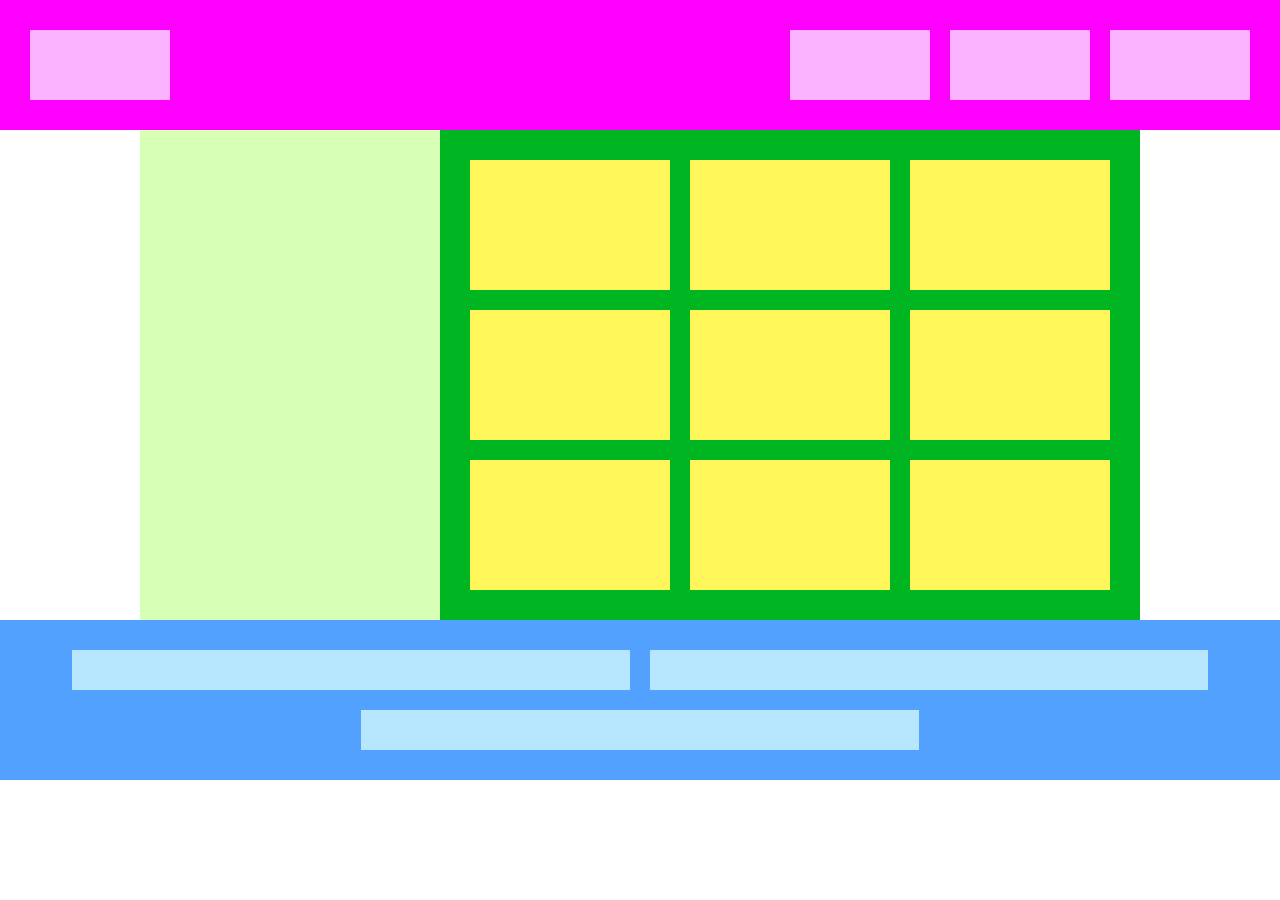
<file: Flexbox/index.html>
<!DOCTYPE HTML>
<html lang="ja">
    <head>
    <meta charset="UTF-8" />
    <title>Flexbox</title>
    <link rel="stylesheet" href="style.css"/>
    
  </head>
   <body>
       <header>
            <div class="hd-box"></div>
            <div class="hd-box"></div>
            <div class="hd-box"></div>
            <div class="hd-box"></div>
       </header>
      
       <main>
           <div class="left-box"></div>
           <div class="right-box">
               
               <div class="item"></div>
                <div class="item"></div>
                 <div class="item"></div>
                  <div class="item"></div>
                   <div class="item"></div>
                    <div class="item"></div>
                     <div class="item"></div>
                      <div class="item"></div>
                       <div class="item"></div>
               
           </div>
          
       </main>
       <footer>
           <div class="v-item"></div>
            <div class="v-item"></div>
             <div class="v-item"></div>
       </footer>
  </body> 
</html>
</file>
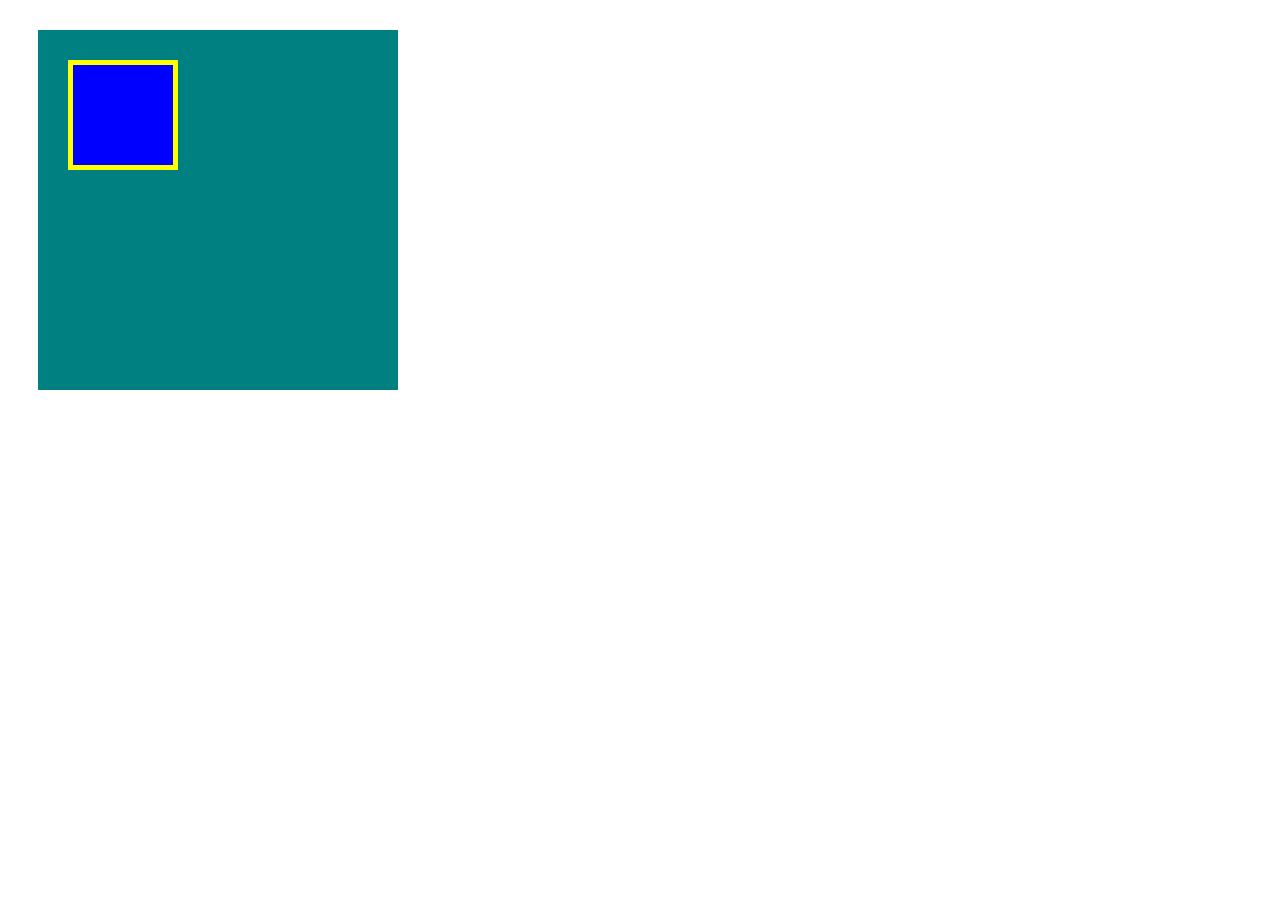
<file: box_chapter3/box.html>
<!DOCTYPE html>
<!DOCTYPE html>
<html lang="ja">
    <head>
        <meta content="UTF-8" />
        <!-- cssファイルの読み込み -->
            <link rel="stylesheet" href="box.css"  />
            <title>BOX</title>
            
    </head>
    
    <body>
        <!-- box用のdiv -->
        <div class="box1">
        <div class="box2"></div>
        </div>
        
    </body>
</html>
</file>
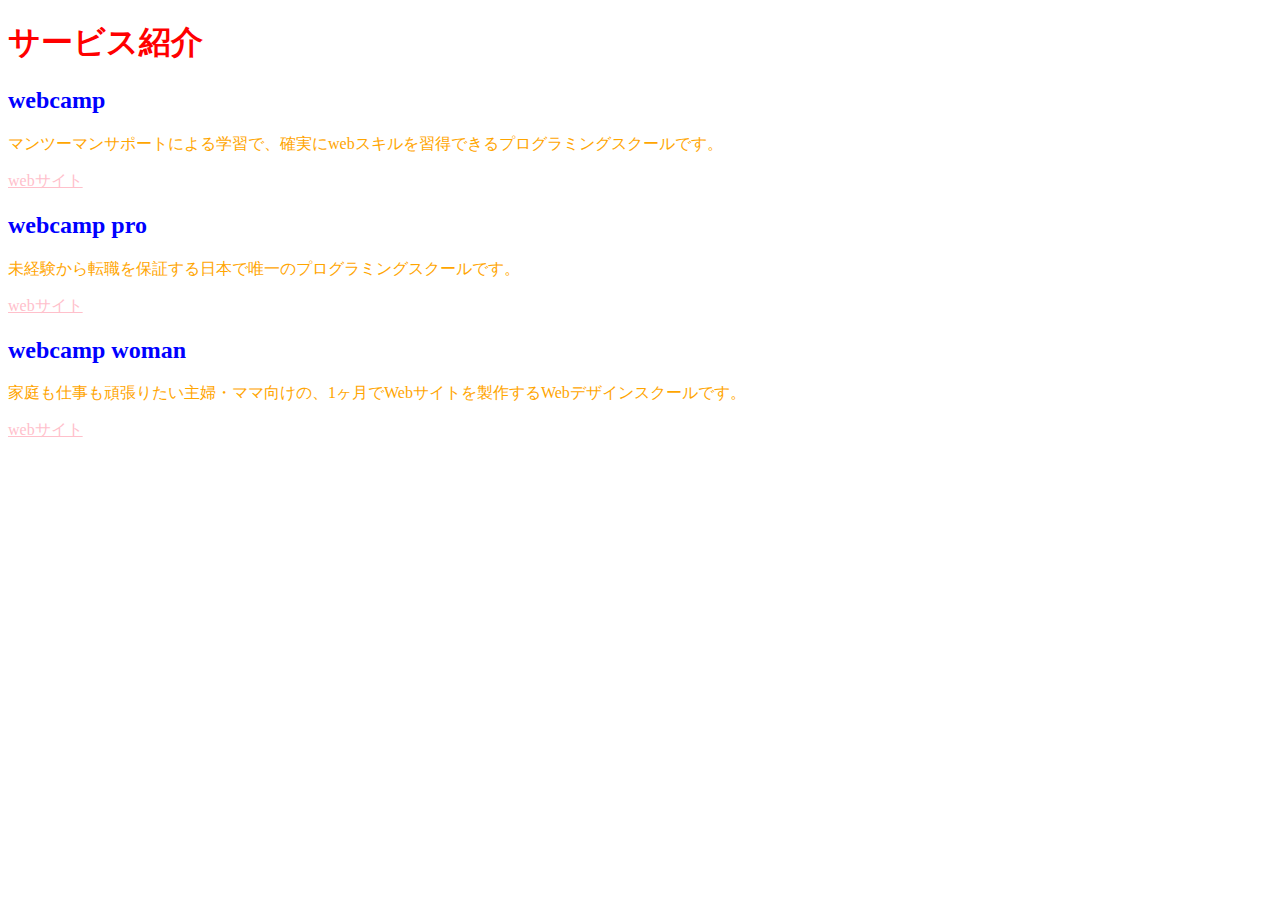
<file: chapter2/chapter2.html>
<!DOCTYPE HTML>
<html lang="ja">
  <head>
    <meta charset="UTF-8" />
    <title>chapter2</title>
    <link rel="stylesheet" href="style.css"/>
    
  </head>

  <body>
      <h1>サービス紹介</h1>
      <h2>webcamp</h2>
      <p>マンツーマンサポートによる学習で、確実にwebスキルを習得できるプログラミングスクールです。</p>
     <a href="https://web-camp.io/">webサイト</a>
     
     <h2>webcamp pro</h2>
      <p>未経験から転職を保証する日本で唯一のプログラミングスクールです。</p>
      <a href="https://web-camp.io/">webサイト</a>
     
     <h2>webcamp woman</h2>
      <p>家庭も仕事も頑張りたい主婦・ママ向けの、1ヶ月でWebサイトを製作するWebデザインスクールです。</p>
      <a href="https://web-camp.io/">webサイト</a>
  </body>
</html>
</file>
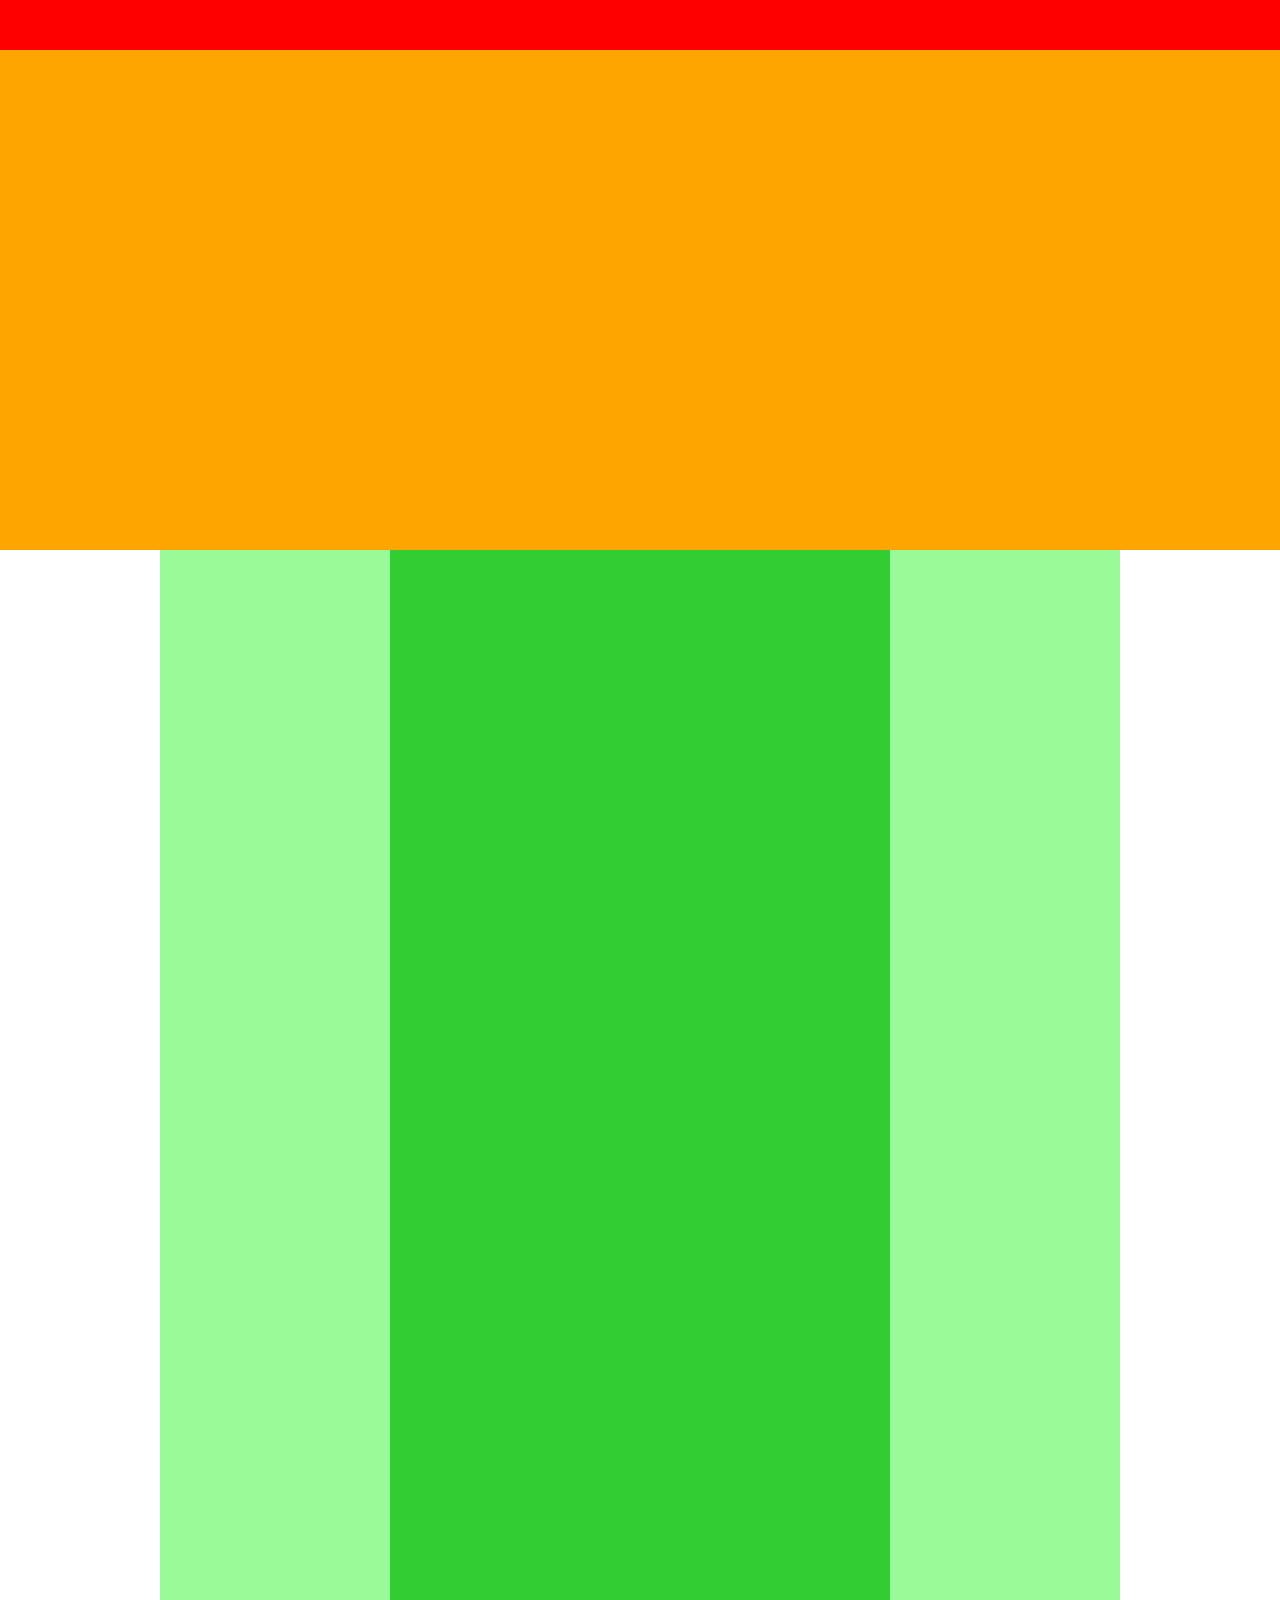
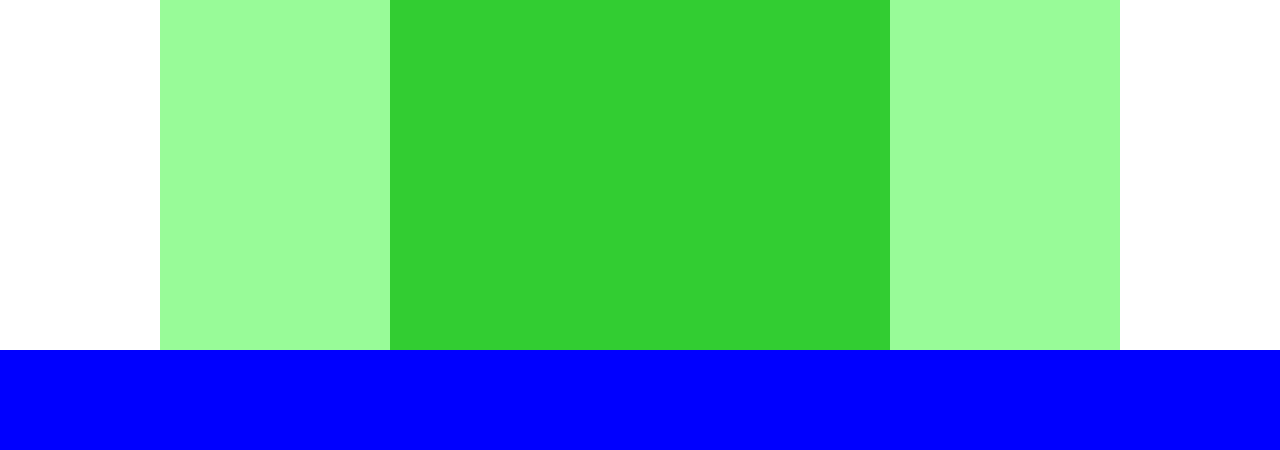
<file: chapter4/exercise.html>
<!DOCTYPE html>
<html>
    <head>
        <meta charset="UTF-8" />
        <!--CSSファイルの読み込み-->
        <link rel="stylesheet" href="exercise.css"/>
        <title>CARAVAN</title>
        
    </head>
    <body>
        <!--header用のdiv-->
        <div class="header">

            
        </div>
        
        <!--mein-visual用のdiv-->
        <div class="main-visual">
            <div class="main-visual-content"></div>
            
        </div>
        
        <!--main用のdiv-->
        <div class="main">
            <div class="sidber-L"></div>
            <div class="blog"></div>
            <div class="sidber-R"></div>
            
        </div>
        
        <!--footer用のdiv-->
        <div class="footer"></div>
    </body>
    
</html>
</file>
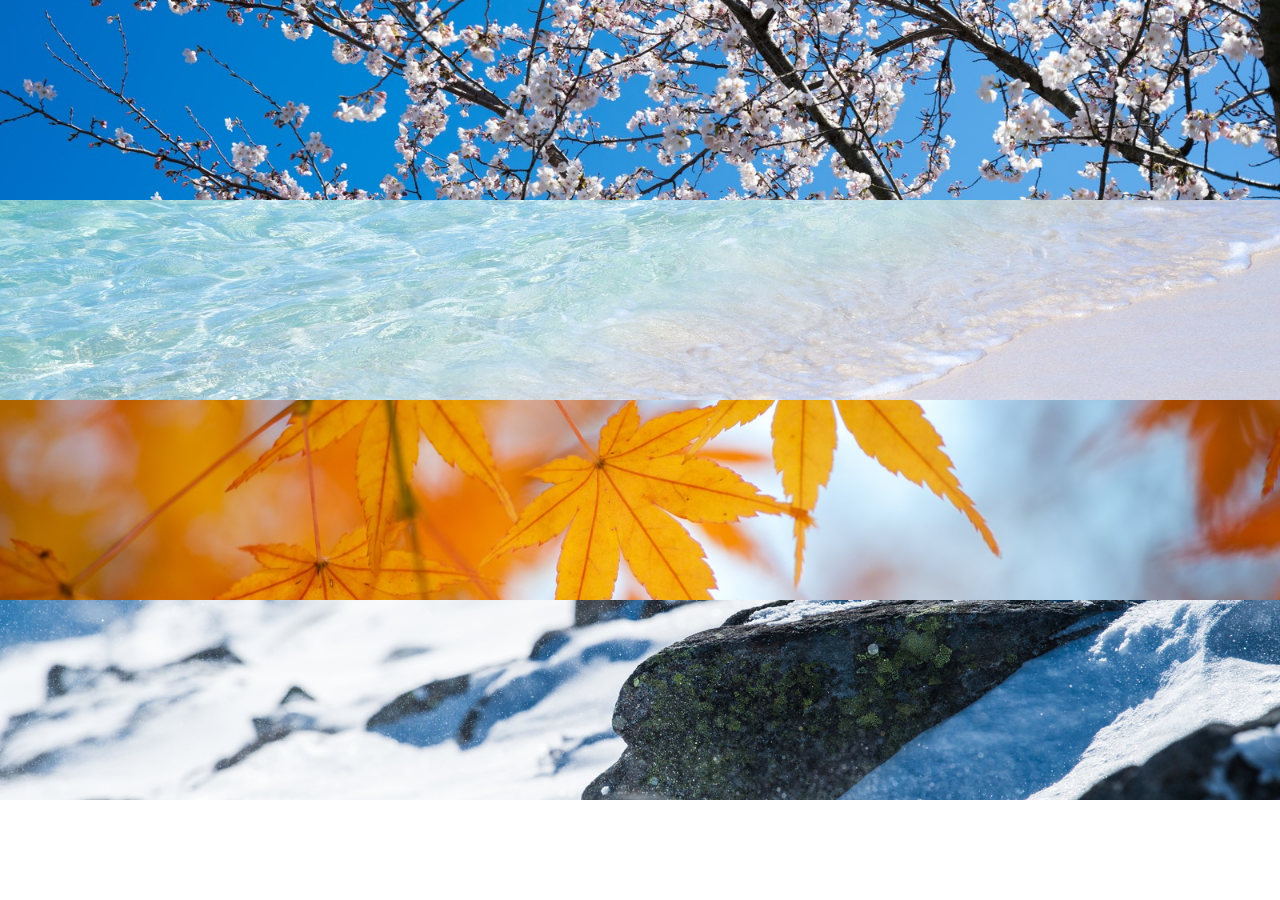
<file: chapter6/exercise.html>
<!DOCTYPE html>
<html lang="ja">
    
    <head>
     <meta charset="UTF-8" />
        <link rel="stylesheet" href="exercise.css"/>
        <title>chp6演習</title>
    </head>
    <bpdy>
    <main>
        <div class="spring"></div>
        <div class="summer"></div>
        <div class="autumn"></div>
        <div class="winter"></div>
    </main>
        
    </bpdy>
    
</html>
</file>
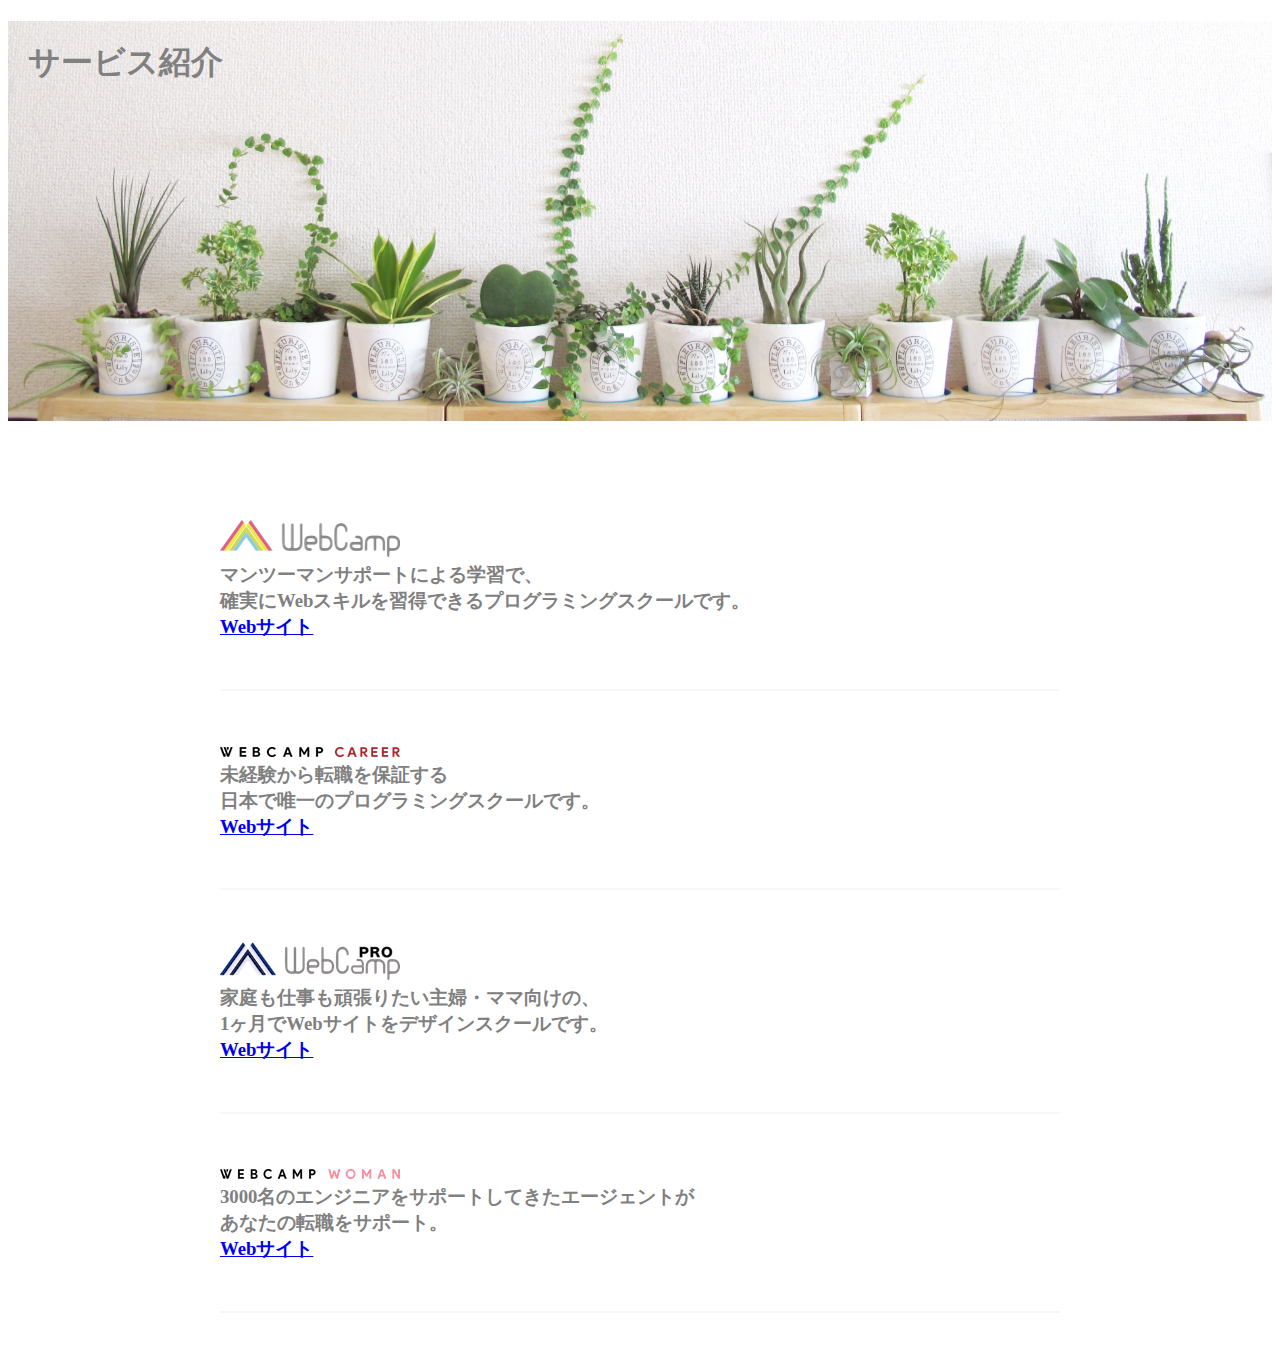
<file: chapter7/exercise.html>
<!DOCTYPE html>
<html lang="ja">
    <head>
        <meta charset="UTF-8" />
        <!--CSSファイルの読み込み-->
        <link rel="stylesheet" href="exercise.css"/>
        <title>演習７</title>
        
    </head>
    
    <div class="main-visual">
        <h1 class="main-visual-text">サービス紹介</h1>
        
    </div>
    
    
    <main>
        <section class="blog">
            <div class="blog-box">
              <div class="blog-item">
                   <h3>
                       <img class="blog-image"src="img/wc-logo.png"><br>
                         マンツーマンサポートによる学習で、<br>
                         確実にWebスキルを習得できるプログラミングスクールです。<br>
                         <a href="index.html">Webサイト</a>
                    
                   </h3>
              </div>
              
               <div class="blog-item">
                   <h3>
                       <img class="blog-image"src="img/wcc-logo.png"><br>
                         未経験から転職を保証する<br>
                         日本で唯一のプログラミングスクールです。<br>
                         <a href="index.html">Webサイト</a>
                    
                   </h3>
              </div>
              
               <div class="blog-item">
                   <h3>
                       <img class="blog-image"src="img/wcp-logo.png"><br>
                         家庭も仕事も頑張りたい主婦・ママ向けの、<br>
                         1ヶ月でWebサイトをデザインスクールです。<br>
                         <a href="index.html">Webサイト</a>
                    
                   </h3>
              </div>
              
               <div class="blog-item">
                   <h3>
                       <img class="blog-image"src="img/wcw-logo.png"><br>
                         3000名のエンジニアをサポートしてきたエージェントが<br>
                         あなたの転職をサポート。<br>
                         <a href="index.html">Webサイト</a>
                    
                   </h3>
              </div>
            </div>
        </section>
    </main>
</file>
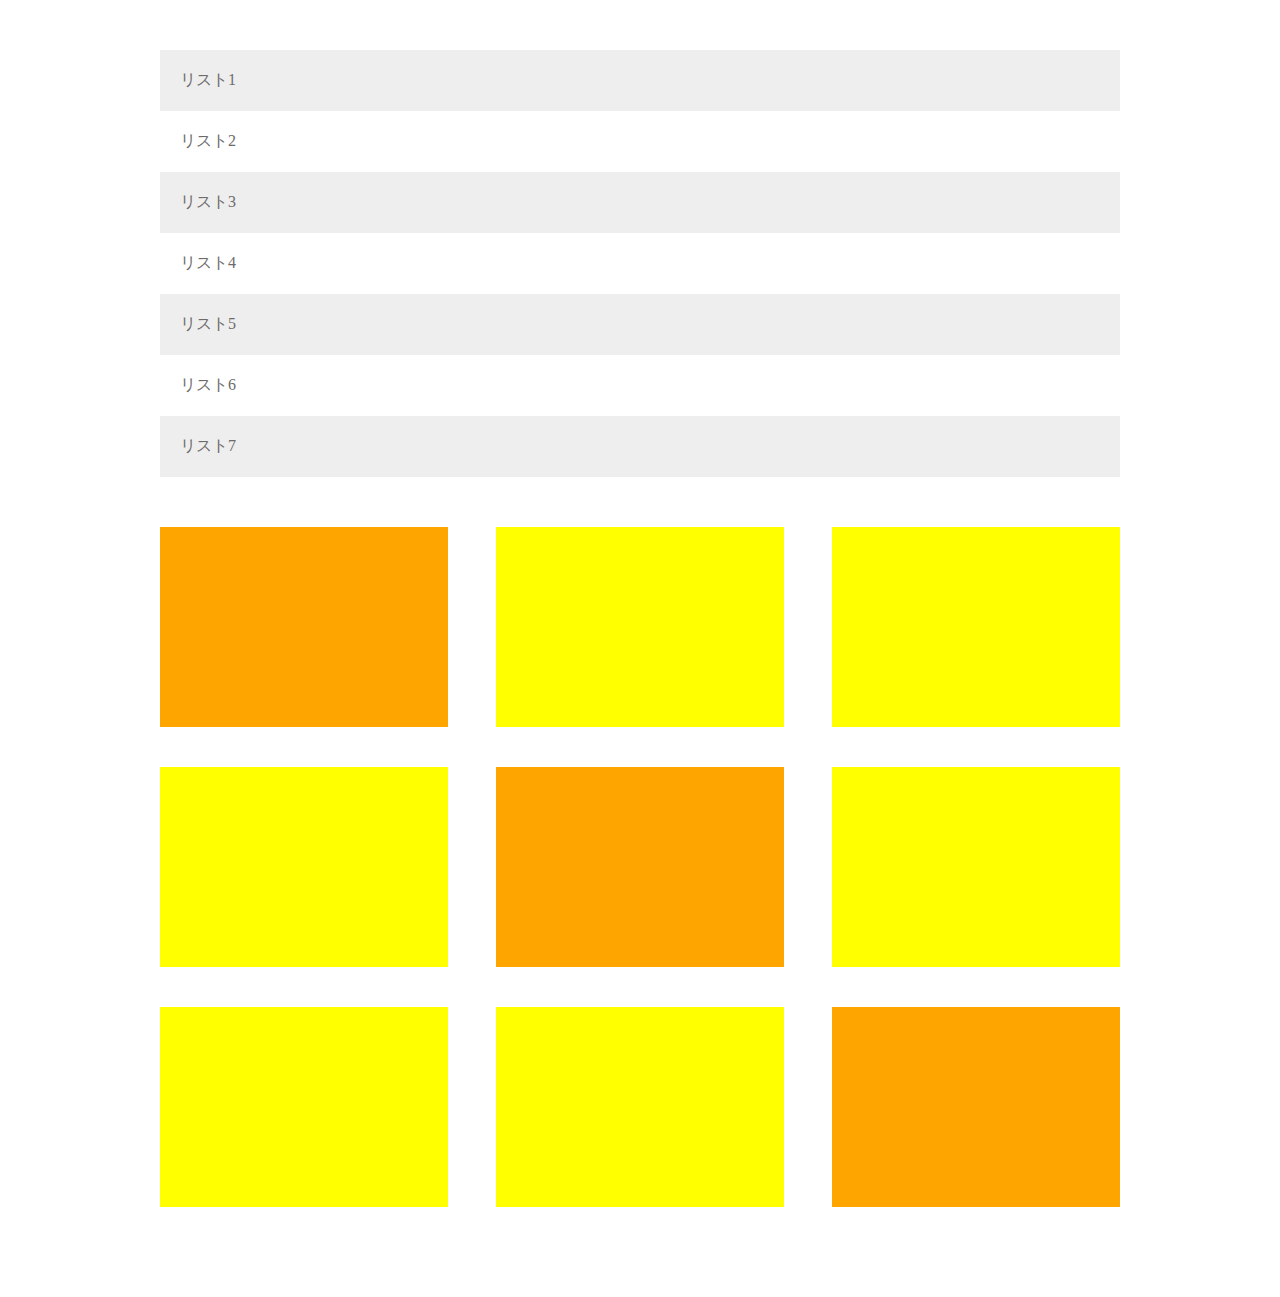
<file: chapter8/exercise.html>
<!DOCTYPE html>
<html lang="ja">
    <head>
        <meta charset="UTF-8" />
        <!--CSSファイルの読み込み-->
        <link rel="stylesheet" href="exercise.css"/>
        <title>演習８</title>
        
    </head>
    <main>
        <div class="item-list">
          <li class="item">リスト1</li>
          <li class="item">リスト2</li>
          <li class="item">リスト3</li>
          <li class="item">リスト4</li>
          <li class="item">リスト5</li>
          <li class="item">リスト6</li>
          <li class="item">リスト7</li>
          

        </div>
        
        <div class="color-box">
         <div class="box"></div>
         <div class="box"></div>
         <div class="box"></div>
         <div class="box"></div>
         <div class="box"></div>
         <div class="box"></div>
         <div class="box"></div>
         <div class="box"></div>
         <div class="box"></div>
        </div>
    </main>
</file>
<file: Flexbox/style.css>
*{
    padding:0;
    margin:0;
    box-sizing:border-box;
}

header{
    width:100%;
    padding:30px 20px ;
    display: flex;
    justify-content:flex-end;
    
    background-color: #ff00ff;
}
.hd-box{
    height:70px;
    background-color: #fbb3ff;
    flex-basis:140px;
    margin:0 10px;
    
}
header>:first-child{
    margin-right: auto;
}
main{
    display: flex;
    justify-content:center;
    
}

.left-box{
    width:300px;
    height:auto;
    background-color: #d8ffb6;
}

.right-box{
    padding:20px;
    max-width: 700px;
    flex-grow:1;
    display:flex;
    flex-wrap:wrap;
    justify-content:center;
    background-color: #00b522;
}
.item{
    flex-basis:200px;
    height:130px;
    margin:10px;
    background-color: #fff75a;
}

footer{
    width:100%;
    padding:20px;
    display: flex;
    flex-wrap:wrap;
    justify-content:center;
    background-color: #52a1ff;
}
.v-item{
    flex-basis:45%;
    max-width: 600px;
    height:40px;
    margin:10px;
    background-color: #b6e7ff;
}
</file>
<file: box_chapter3/box.css>
.box1{
    width: 300px;
    height:300px;
    background-color: teal;
    margin:30px;
    padding:30px;
    
}
.box2{
    width: 100px;
    height: 100px;
    background-color:blue;
    border: 5px solid yellow;
}
</file>
<file: chapter2/style.css>
h1 {
    color: red;
    
}

h2{
    color: blue;
}

p{
    color: orange;
}
a{
    color: pink;
}
</file>
<file: chapter4/exercise.css>
* {
    margin: 0;
    padding: 0;
    box-sizing: border-box;
    
}
.header{
    width: 100; /*横幅一杯*/
    height: 50px; /* 高さ120px */
    background-color: red;/*背景色*/
}

.main-visual{
    width: 100%;
    height: 500px;
    background-color: orange;
}

.main{
    width: 960px;
    display:flex;  /*flexの利用*/
    justify-content:center; /*子要素の横並び、中央寄せ*/
    margin:0 auto;
}
.sidber-L{
    width:230px;
    height:1400px;
    background-color:palegreen;
}
.blog{
    width:500px;
    height:1400px;
    background-color:limegreen;
    
}

.sidber-R{
    width:230px;
    height:1400px;
    background-color:palegreen;
    
}

.footer{
    width:100%;
    height:100px;
    background-color:blue;
}
</file>
<file: chapter6/exercise.css>
* {
    margin: 0;
    padding: 0;
    box-sizing: border-box;
    
}

.main{
    width:100%;
    height: 800px;
    margin:0 auto;
    
}


.spring{
    height: 200px;
    background-image:url(img/box1.jpg);
      background-size: cover;
    background-position:center;
}

.summer{

    height: 200px;
    background-image:url(img/box2.jpg);
      background-size: cover;
    background-position:center;
}

.autumn{
    height: 200px;
    background-image:url(img/box3.jpg);
      background-size: cover;
    background-position:center;
}

.winter{
    height: 200px;
    background-image:url(img/box4.jpg);
      background-size: cover;
    background-position:center;
}
</file>
<file: chapter7/exercise.css>
.main-visual{
    width:100%;
    height:400px;
    background-image:url(img/mv.jpg);
    background-size:cover;
    background-position:bottom;
    
}
.main-visual-text{
    padding:20px 0 0 20px;
    color:grey;
    
}

.blog-box{
    padding: 50px 0;
    
}
.blog-item{
    width:840px;
    padding:30px 0;
    border-bottom:2px solid #f7f7f7;
    margin:0 auto;
    color:grey;
    
}
</file>
<file: chapter8/exercise.css>
* {
    margin: 0;
    padding: 0;
    box-sizing: border-box;
    color: #6c6b6b;
}

main{
    width: 960px;
    margin:50px auto;
    
}

.item-list{
    margin-bottom: 50px;
}

.item{
    padding:20px;
    list-style: none;
}
.item:nth-child(odd){
    background-color: #eeeeee;
}

.color-box{
    display: flex;
    flex-wrap:wrap;
    
}

.box{
    background-color: yellow;
    width: 30%;
    height: 200px;
    margin-right: 5%;
    margin-bottom: 40px;
    
}

.box:nth-child(1),
.box:nth-child(5),
.box:nth-child(9){
    background-color: orange;
}
.box:nth-child(3n){
    margin-right: 0;
    
}
</file>
